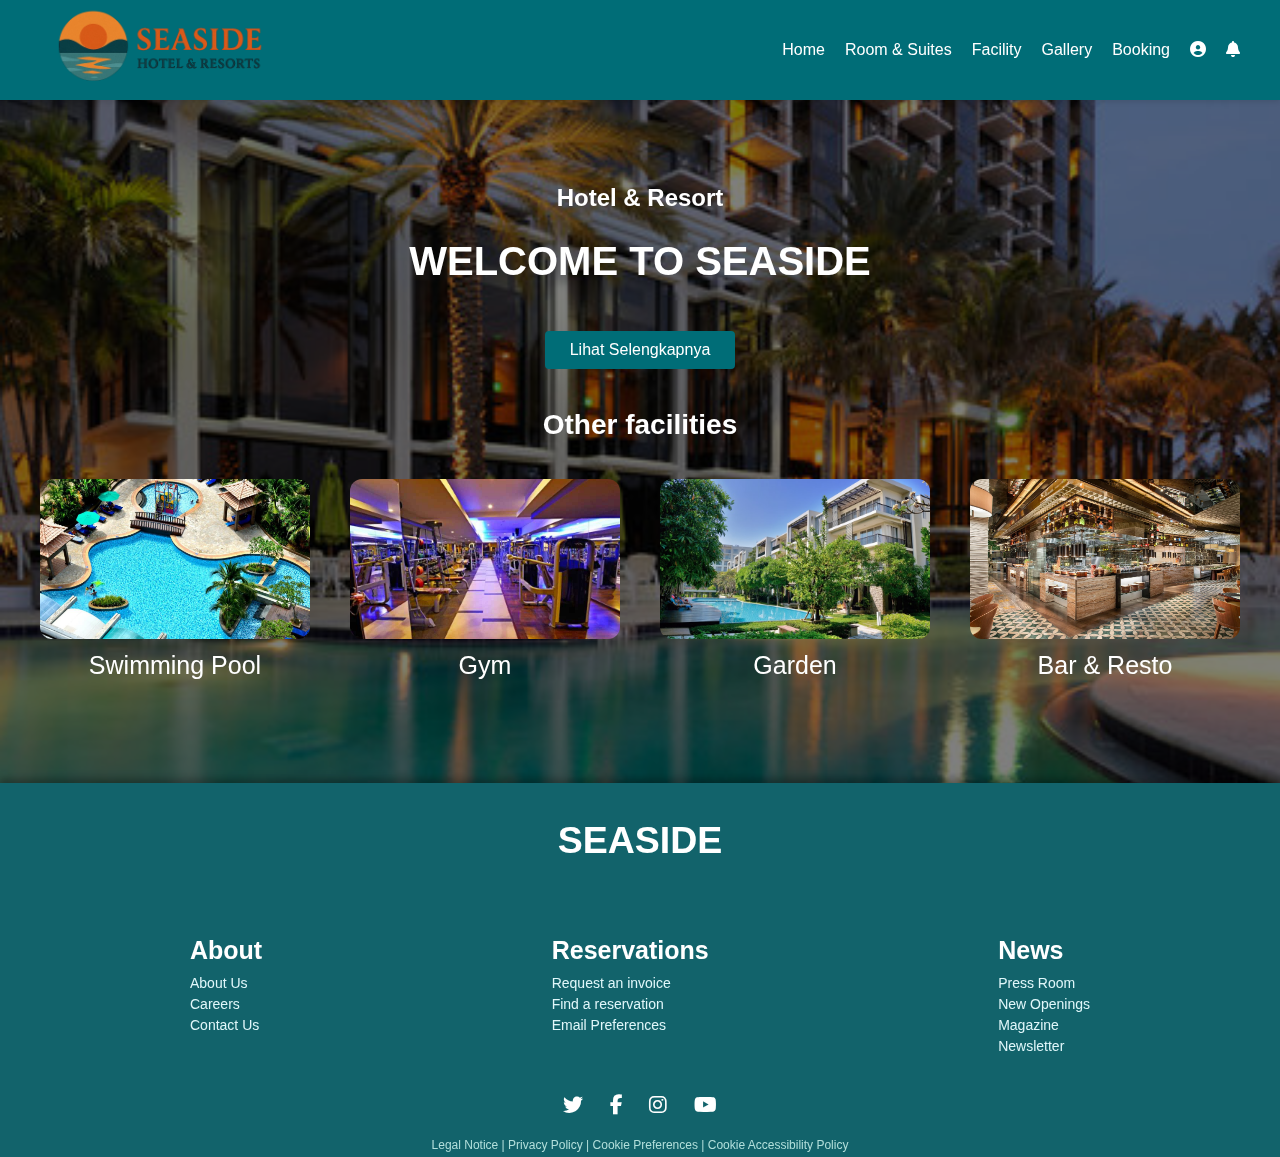
<file: Index.html>
<!DOCTYPE html>
<html lang="en">
<head>
  <meta charset="UTF-8" />
  <meta name="viewport" content="width=device-width, initial-scale=1.0"/>
  <title>Seaside Resort</title>
  <link rel="stylesheet" href="styles.css" />
  <link href="https://fonts.googleapis.com/css2?family=Roboto:wght@400;700&display=swap" rel="stylesheet">
  
  <link rel="stylesheet" href="https://cdnjs.cloudflare.com/ajax/libs/font-awesome/6.5.0/css/all.min.css">


</head>
<body> <!--Isi Utama Dalam halaman web -->

  <!-- Header -->
      <nav>
              <div class="header">
                <div class="nav-container">
                <img src="logo.png" class="logo" alt="Logo Hotel" />
                  <div class="nav">
                    <a href="Index.html">Home</a>
                    <a href="rooms.html">Room & Suites</a>
                    <a href="facility.html">Facility</a>
                    <a href="gallery.html">Gallery</a>
                    <a href="booking.html">Booking</a>
                    <!-- Ikon Notifikasi & Profil -->
                    <a href="login.html"><i class="fas fa-user-circle"></i></a>
                    <a href="notifikasi.html"><i class="fas fa-bell"></i></a>
                  </div>

              </div>
          </div>

        </nav>

  <!-- Hero Section untuk bagian Selamat Datang-->
  <section class="hero">
    <div class="hero-overlay">
      <h3>Hotel & Resort</h3>
      <h1>WELCOME TO SEASIDE</h1>
      <button class="btn">Lihat Selengkapnya</button>
      
  <!-- Untuk bagian Fasilitas Tambahan-->    
      <p class="facilities-label">Other facilities</p>
      <div class="facilities">
        <div class="facility">
          <img src="pool.jpg" alt="Swimming Pool">
          <p>Swimming Pool</p>
        </div>
        <div class="facility">
          <img src="gym.jpg" alt="Gym">
          <p>Gym</p>
        </div>
        <div class="facility">
          <img src="taman.jpeg" alt="Garden">
          <p>Garden</p>
        </div>
        <div class="facility">
          <img src="resto.jpg" alt="Bar & Resto">
          <p>Bar & Resto</p>
        </div>
      </div>
    </div>
  </section>

  <!-- Footer pada bagian bawah-->
  <footer class="footer">
    <div class="footer-content">
      <h2>SEASIDE</h2>

   <!-- Footer tambahan berisi informasi tambahan-->    
      <div class="footer-columns">
        <div>
          <h4>About</h4>
          <a href="#">About Us</a>
          <a href="#">Careers</a>
          <a href="#">Contact Us</a>
        </div>
        <div>
          <h4>Reservations</h4>
          <a href="#">Request an invoice</a>
          <a href="#">Find a reservation</a>
          <a href="#">Email Preferences</a>
        </div>
        <div>
          <h4>News</h4>
          <a href="#">Press Room</a>
          <a href="#">New Openings</a>
          <a href="#">Magazine</a>
          <a href="#">Newsletter</a>
        </div>
      </div>

      <div class="socials">
        <a href="#"><i class="fab fa-twitter"></i></a>
        <a href="#"><i class="fab fa-facebook-f"></i></a>
        <a href="https://www.instagram.com/ltfiia_"><i class="fab fa-instagram"></i></a>
        <a href="#"><i class="fab fa-youtube"></i></a>
      </div>
      <div class="legal">
        <a href="#">Legal Notice</a> | 
        <a href="#">Privacy Policy</a> | 
        <a href="#">Cookie Preferences</a> | 
        <a href="#">Cookie Accessibility Policy</a>
      </div>
    </div>
  </footer>

</body>
</html>
</file>
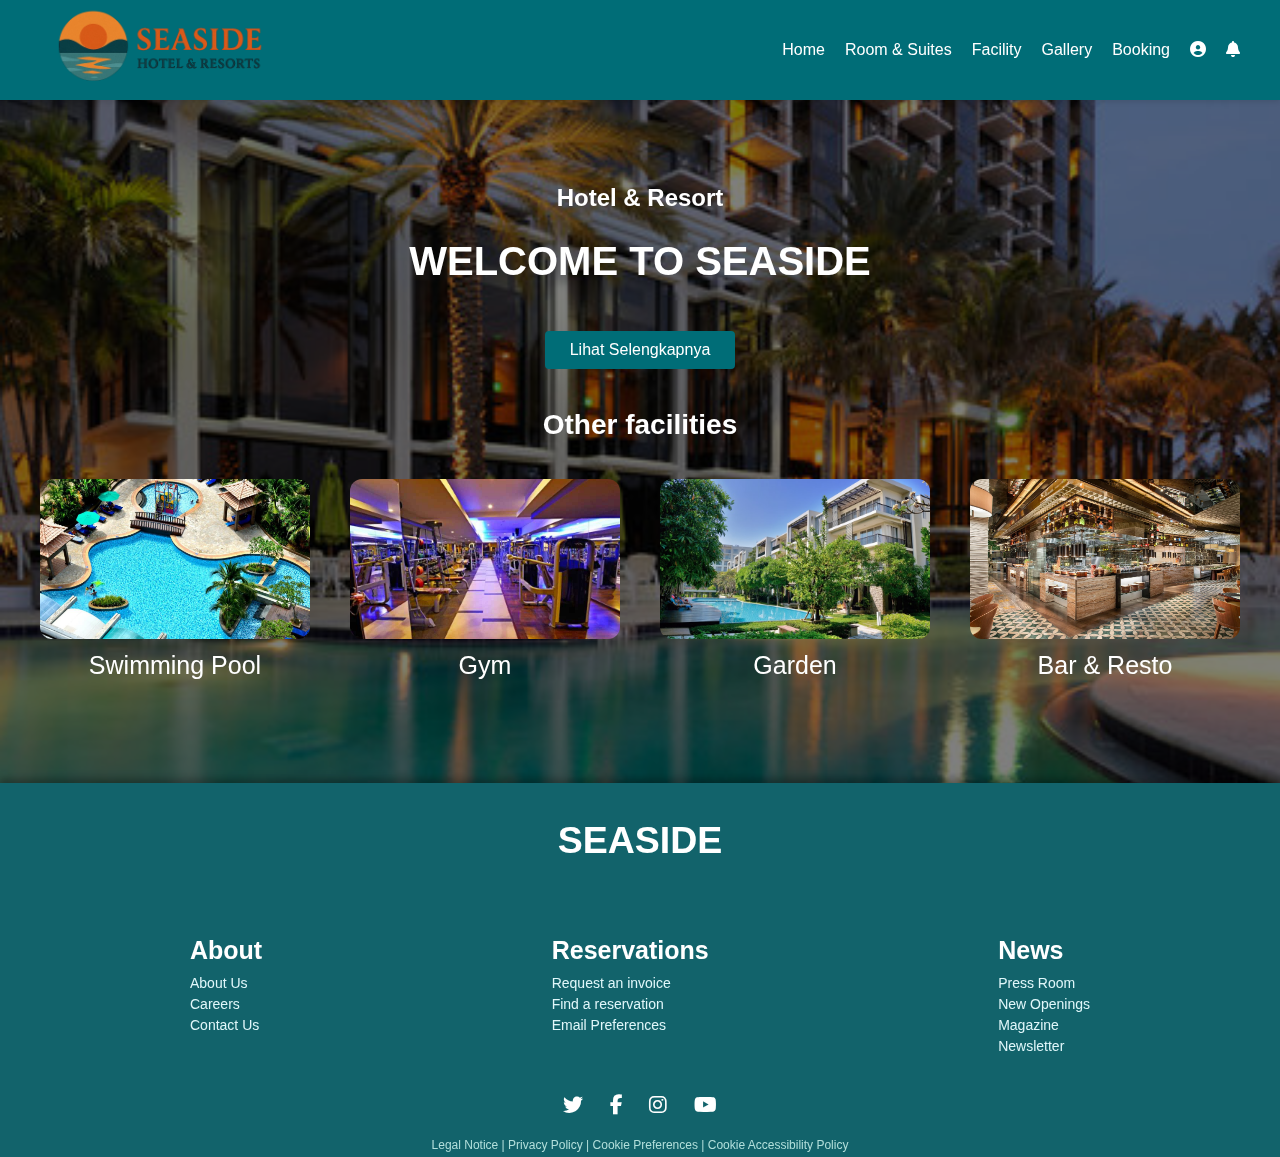
<file: facility.html>
<!DOCTYPE html>
<html lang="en">
<head>
  <meta charset="UTF-8" />
  <meta name="viewport" content="width=device-width, initial-scale=1.0"/>
  <title>Seaside Resort</title>
  <link rel="stylesheet" href="styles.css" />
  <link href="https://fonts.googleapis.com/css2?family=Roboto:wght@400;700&display=swap" rel="stylesheet">
  
  <link rel="stylesheet" href="https://cdnjs.cloudflare.com/ajax/libs/font-awesome/6.5.0/css/all.min.css">


</head>
<body> <!--Isi Utama Dalam halaman web -->

  <!-- Header -->
              <header>
              <div class="header">
                <div class="nav-container">
                <img src="logo.png" class="logo" alt="Logo Hotel" />
                  <div class="nav">
                    <a href="Index.html">Home</a>
                    <a href="rooms.html">Room & Suites</a>
                    <a href="facility.html">Facility</a>
                    <a href="gallery.html">Gallery</a>
                    <a href="booking.html">Booking</a>
                    <!-- Ikon Notifikasi & Profil -->
                    <a href="login.html"><i class="fas fa-user-circle"></i></a>
                    <a href="notifikasi.html"><i class="fas fa-bell"></i></a>
                  </div>

              </div>
          </div>

  </header>

  <!-- Hero Section untuk bagian Selamat Datang-->
  <section class="hero">
    <div class="hero-overlay">
      <h3>Hotel & Resort</h3>
      <h1>WELCOME TO SEASIDE</h1>
      <button class="btn">Lihat Selengkapnya</button>
      
  <!-- Untuk bagian Fasilitas Tambahan-->    
      <p class="facilities-label">Other facilities</p>
      <div class="facilities">
        <div class="facility">
          <img src="pool.jpg" alt="Swimming Pool">
          <p>Swimming Pool</p>
        </div>
        <div class="facility">
          <img src="gym.jpg" alt="Gym">
          <p>Gym</p>
        </div>
        <div class="facility">
          <img src="taman.jpeg" alt="Garden">
          <p>Garden</p>
        </div>
        <div class="facility">
          <img src="resto.jpg" alt="Bar & Resto">
          <p>Bar & Resto</p>
        </div>
      </div>
    </div>
  </section>

  <!-- Footer pada bagian bawah-->
  <footer class="footer">
    <div class="footer-content">
      <h2>SEASIDE</h2>

   <!-- Footer tambahan berisi informasi tambahan-->    
      <div class="footer-columns">
        <div>
          <h4>About</h4>
          <a href="#">About Us</a>
          <a href="#">Careers</a>
          <a href="#">Contact Us</a>
        </div>
        <div>
          <h4>Reservations</h4>
          <a href="#">Request an invoice</a>
          <a href="#">Find a reservation</a>
          <a href="#">Email Preferences</a>
        </div>
        <div>
          <h4>News</h4>
          <a href="#">Press Room</a>
          <a href="#">New Openings</a>
          <a href="#">Magazine</a>
          <a href="#">Newsletter</a>
        </div>
      </div>

      <div class="socials">
        <a href="#"><i class="fab fa-twitter"></i></a>
        <a href="#"><i class="fab fa-facebook-f"></i></a>
        <a href="https://www.instagram.com/ltfiia_"><i class="fab fa-instagram"></i></a>
        <a href="#"><i class="fab fa-youtube"></i></a>
      </div>
      <div class="legal">
        <a href="#">Legal Notice</a> | 
        <a href="#">Privacy Policy</a> | 
        <a href="#">Cookie Preferences</a> | 
        <a href="#">Cookie Accessibility Policy</a>
      </div>
    </div>
  </footer>

</body>
</html>
</file>
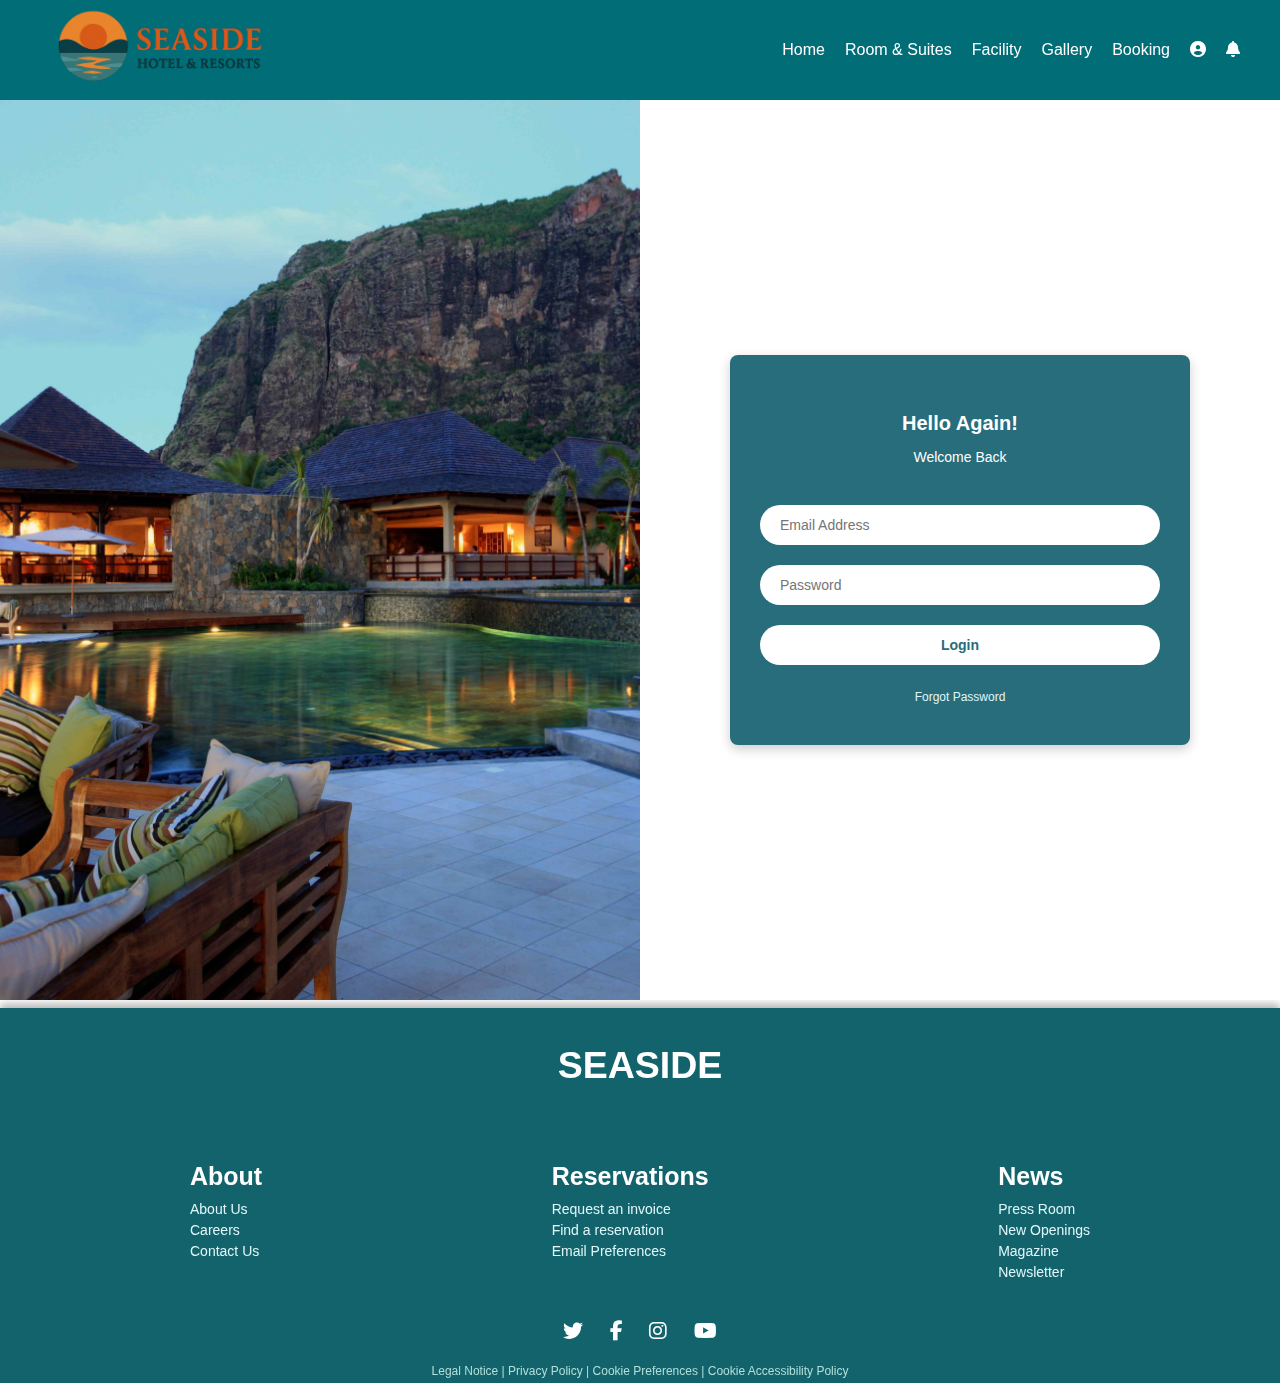
<file: login.html>
<!DOCTYPE html>
<html lang="en">
<head>
  <meta charset="UTF-8" />
  <meta name="viewport" content="width=device-width, initial-scale=1.0"/>
  <title>Seaside Login</title>
  <link rel="stylesheet" href="styles.css" />
  <link href="https://fonts.googleapis.com/css2?family=Roboto:wght@400;700&display=swap" rel="stylesheet">
  <link rel="stylesheet" href="https://cdnjs.cloudflare.com/ajax/libs/font-awesome/6.5.0/css/all.min.css">
</head>
<body>

  <!-- Header -->
  <div class="header">
    <div class="nav-container">
      <img src="logo.png" class="logo" alt="Logo Hotel" />
      <div class="nav">
        <a href="index.html">Home</a>
        <a href="rooms.html">Room & Suites</a>
        <a href="facility.html">Facility</a>
        <a href="gallery.html">Gallery</a>
        <a href="booking.html">Booking</a>
        <a href="login.html"><i class="fas fa-user-circle"></i></a>
        <a href="notifikasi.html"><i class="fas fa-bell"></i></a>
      </div>
    </div>
  </div>

  <!-- Login Section -->
  <section class="login-section">
    <div class="login-page">
  <div class="login-left"></div>
  <div class="login-right">
    <div class="login-box">
      <h2>Hello Again!</h2>
      <p>Welcome Back</p>
      <input type="email" placeholder="Email Address" />
      <input type="password" placeholder="Password" />
      <button>Login</button>
      <a href="#">Forgot Password</a>
    </div>
  </div>
</div>

  </section>

  <!-- Footer -->
  <footer class="footer">
    <div class="footer-content">
      <h2>SEASIDE</h2>

      <div class="footer-columns">
        <div>
          <h4>About</h4>
          <a href="#">About Us</a>
          <a href="#">Careers</a>
          <a href="#">Contact Us</a>
        </div>
        <div>
          <h4>Reservations</h4>
          <a href="#">Request an invoice</a>
          <a href="#">Find a reservation</a>
          <a href="#">Email Preferences</a>
        </div>
        <div>
          <h4>News</h4>
          <a href="#">Press Room</a>
          <a href="#">New Openings</a>
          <a href="#">Magazine</a>
          <a href="#">Newsletter</a>
        </div>
      </div>

      <div class="socials">
        <a href="#"><i class="fab fa-twitter"></i></a>
        <a href="#"><i class="fab fa-facebook-f"></i></a>
        <a href="https://www.instagram.com/ltfiia_"><i class="fab fa-instagram"></i></a>
        <a href="#"><i class="fab fa-youtube"></i></a>
      </div>

      <div class="legal">
        <a href="#">Legal Notice</a> | 
        <a href="#">Privacy Policy</a> | 
        <a href="#">Cookie Preferences</a> | 
        <a href="#">Cookie Accessibility Policy</a>
      </div>
    </div>
  </footer>

</body>
</html>
</file>
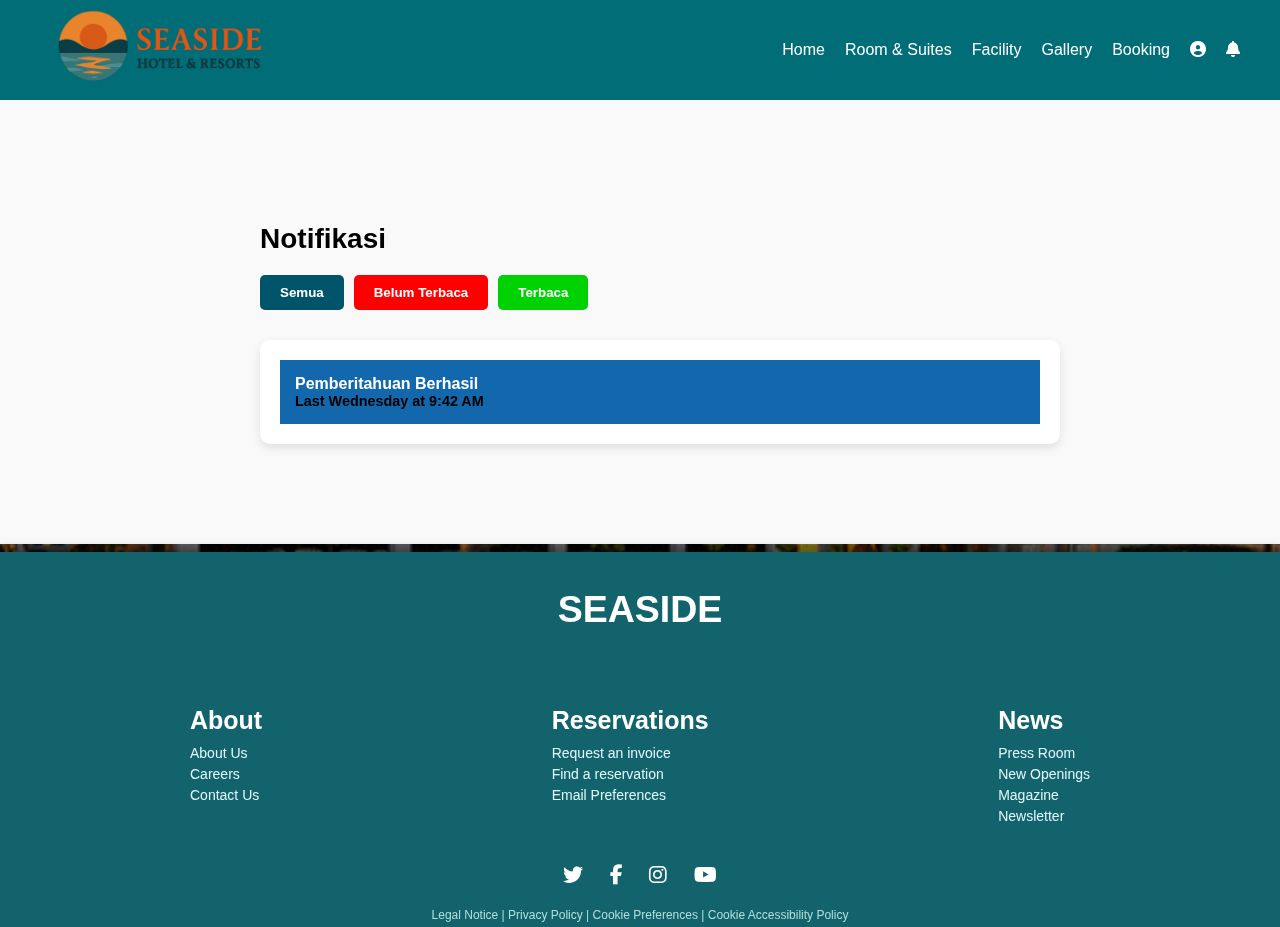
<file: notifikasi.html>
<!DOCTYPE html>
<html lang="en">
<head>
  <meta charset="UTF-8" />
  <meta name="viewport" content="width=device-width, initial-scale=1.0"/>
  <title>Seaside Resort</title>
  <link rel="stylesheet" href="styles.css" />
  <link href="https://fonts.googleapis.com/css2?family=Roboto:wght@400;700&display=swap" rel="stylesheet">
  
  <link rel="stylesheet" href="https://cdnjs.cloudflare.com/ajax/libs/font-awesome/6.5.0/css/all.min.css">


</head>
<body> <!--Isi Utama Dalam halaman web -->

  <!-- Header -->
      <header>
              <div class="header">
                <div class="nav-container">
                <img src="logo.png" class="logo" alt="Logo Hotel" />
                  <div class="nav">
                    <a href="Index.html">Home</a>
                    <a href="rooms.html">Room & Suites</a>
                    <a href="facility.html">Facility</a>
                    <a href="gallery.html">Gallery</a>
                    <a href="booking.html">Booking</a>
                    <!-- Ikon Notifikasi & Profil -->
                    <a href="login.html"><i class="fas fa-user-circle"></i></a>
                    <a href="notifikasi.html"><i class="fas fa-bell"></i></a>
                  </div>

              </div>
          </div>

  </header>

  <!-- Halaman Notifikasi -->
<main>
<div class="notification-wrapper">
  <div class="notification-page">
    <h2 class="notif-title">Notifikasi</h2>

    <div class="notif-filter">
      <button class="btn-all">Semua</button>
      <button class="btn-unread">Belum Terbaca</button>
      <button class="btn-read">Terbaca</button>
    </div>

    <div class="notif-list">
      <div class="notif-item unread">
        Pemberitahuan Berhasil

      
        <div class="notif-time">Last Wednesday at 9:42 AM</div>
      </div>
    </div>
  </div>
</div>

</section>


  <!-- Footer pada bagian bawah-->
  <footer class="footer">
    <div class="footer-content">
      <h2>SEASIDE</h2>

   <!-- Footer tambahan berisi informasi tambahan-->    
      <div class="footer-columns">
        <div>
          <h4>About</h4>
          <a href="#">About Us</a>
          <a href="#">Careers</a>
          <a href="#">Contact Us</a>
        </div>
        <div>
          <h4>Reservations</h4>
          <a href="#">Request an invoice</a>
          <a href="#">Find a reservation</a>
          <a href="#">Email Preferences</a>
        </div>
        <div>
          <h4>News</h4>
          <a href="#">Press Room</a>
          <a href="#">New Openings</a>
          <a href="#">Magazine</a>
          <a href="#">Newsletter</a>
        </div>
      </div>

      <div class="socials">
        <a href="#"><i class="fab fa-twitter"></i></a>
        <a href="#"><i class="fab fa-facebook-f"></i></a>
        <a href="https://www.instagram.com/ltfiia_"><i class="fab fa-instagram"></i></a>
        <a href="#"><i class="fab fa-youtube"></i></a>
      </div>
      <div class="legal">
        <a href="#">Legal Notice</a> | 
        <a href="#">Privacy Policy</a> | 
        <a href="#">Cookie Preferences</a> | 
        <a href="#">Cookie Accessibility Policy</a>
      </div>
    </div>
  </footer>
</main>
</body>
</html>
</file>
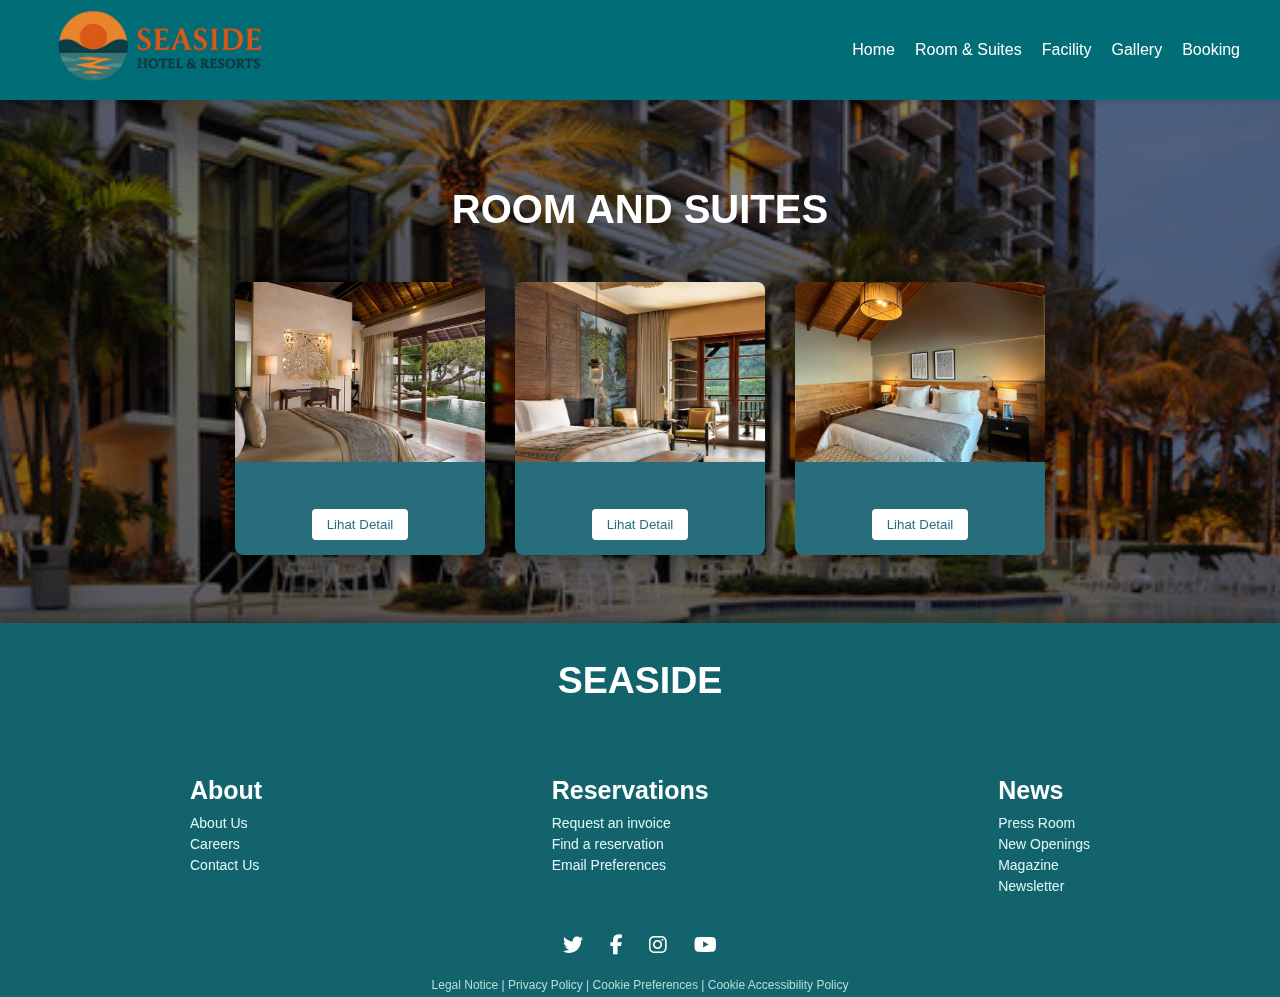
<file: rooms.html>
<!DOCTYPE html>
<html lang="en">
<head>
  <meta charset="UTF-8" />
  <meta name="viewport" content="width=device-width, initial-scale=1.0"/>
  <title>Seaside Resort</title>
  <link rel="stylesheet" href="styles.css" />
  <link href="https://fonts.googleapis.com/css2?family=Roboto:wght@400;700&display=swap" rel="stylesheet">
  
  <link rel="stylesheet" href="https://cdnjs.cloudflare.com/ajax/libs/font-awesome/6.5.0/css/all.min.css">


</head>
<body> <!--Isi Utama Dalam halaman web -->

  <!-- Header -->
              <div class="header">
                <div class="nav-container">
                <img src="logo.png" class="logo" alt="Logo Hotel" />
                  <div class="nav">
                    <a href="Index.html">Home</a>
                    <a href="rooms.html">Room & Suites</a>
                    <a href="facility.html">Facility</a>
                    <a href="gallery.html">Gallery</a>
                    <a href="booking.html">Booking</a>
                  </div>

              </div>
          </div>

  </header>

  <!-- Hero Section untuk bagian Selamat Datang-->
  <section class="hero">
    <div class="hero-overlay">
      
      <h1>ROOM AND SUITES</h1>
      
      
  <!-- Untuk bagian Fasilitas Tambahan-->    
      <div class="room-container">
            <div class="room-card">
                <img src="deluxe.jpg" alt="Deluxe Room">
                <div class="room-info">
                <h3>DELUXE ROOM</h3>
                <button>Lihat Detail</button>
                </div>
            </div>

            <div class="room-card">
                <img src="superior.jpg" alt="Superior Room">
                <div class="room-info">
                <h3>SUPERIOR ROOM</h3>
                <button>Lihat Detail</button>
                </div>
            </div>

            <div class="room-card">
                <img src="standard.jpg" alt="Standard Room">
                <div class="room-info">
                <h3>STANDART ROOM</h3>
                <button>Lihat Detail</button>
                </div>
            </div>
            </div>

    </div>
  </section>

  <!-- Footer pada bagian bawah-->
  <footer class="footer">
    <div class="footer-content">
      <h2>SEASIDE</h2>

   <!-- Footer tambahan berisi informasi tambahan-->    
      <div class="footer-columns">
        <div>
          <h4>About</h4>
          <a href="#">About Us</a>
          <a href="#">Careers</a>
          <a href="#">Contact Us</a>
        </div>
        <div>
          <h4>Reservations</h4>
          <a href="#">Request an invoice</a>
          <a href="#">Find a reservation</a>
          <a href="#">Email Preferences</a>
        </div>
        <div>
          <h4>News</h4>
          <a href="#">Press Room</a>
          <a href="#">New Openings</a>
          <a href="#">Magazine</a>
          <a href="#">Newsletter</a>
        </div>
      </div>

      <div class="socials">
        <a href="#"><i class="fab fa-twitter"></i></a>
        <a href="#"><i class="fab fa-facebook-f"></i></a>
        <a href="https://www.instagram.com/ltfiia_"><i class="fab fa-instagram"></i></a>
        <a href="#"><i class="fab fa-youtube"></i></a>
      </div>
      <div class="legal">
        <a href="#">Legal Notice</a> | 
        <a href="#">Privacy Policy</a> | 
        <a href="#">Cookie Preferences</a> | 
        <a href="#">Cookie Accessibility Policy</a>
      </div>
    </div>
  </footer>

</body>
</html>
</file>
<file: styles.css>
/* Mengatur properti dasar untuk seluruh halaman */
body:not(.login-page) {
  margin: 0; /* Menghilangkan margin bawaan browser */
  font-family: 'Open Sans', sans-serif; /* Menentukan jenis huruf yang digunakan */
  color: #fff; /* Warna teks default jadi putih */
  
  /* Menambahkan gambar sebagai latar belakang halaman */
  background-image: url(baghotell.jpg); /* Lokasi file gambar background */
  background-size: cover; /* Agar gambar menutupi seluruh area */
  background-position: center; /* Posisikan gambar di tengah */
  background-repeat: no-repeat; /* Gambar tidak diulang */
  background-attachment: fixed; /* Gambar tetap di tempat saat scroll */
}

/* Efek gelap transparan di atas background */
body:not(.login-page)::before {
  content: "";
  position: fixed;
  top: 0;
  left: 0;
  width: 100%;
  height: 100%;
  background-color: rgba(0, 0, 0, 0.5); /* Untuk baground agak Transparan hitam */
  z-index: -1; /* Supaya ada di belakang konten utama */
}

/* Mengatur tampilan link agar tidak bergaris dan warnanya mengikuti elemen induk */
a {
  text-decoration: none; /* Menghilangkan garis bawah */
  color: inherit; /* Mengikuti warna teks dari induknya */
}

/* Mengatur tampilan header bagian atas */
.header {
  background-color: #006d77; /* Warna latar belakang header */
  padding: 10px 20px; /* Ruang dalam atas-bawah 10px, kanan-kiri 20px */
  display: flex; /* Agar konten sejajar secara horizontal */
  align-items: center; /* Posisikan item di tengah secara vertikal */
  box-shadow: 0 2px 5px rgba(0, 0, 0, 0.1); /* Bayangan halus di bawah header */
  height: 80px; /* Tinggi maksimum header */
}

.nav {
  display: flex;
  align-items: center;
  margin-right: 20px;
}

/* Container navigasi dalam header */
.nav-container {
  display: flex; /* Tampilkan item secara horizontal */
  align-items: center; /* Sejajarkan vertikal */
  justify-content: space-between; /* Jarak antara logo dan menu ke tepi */
  width: 100%; /* Lebar penuh */
}

/* Mengatur ukuran logo */
.logo {
  height: 240px; /* Tinggi maksimum logo */
  width: auto; /* Otomatis menyesuaikan lebar sesuai proporsi */
  margin-left: 20px; /* Jarak kiri dari tepi */
}

/* Gaya untuk setiap link navigasi */
.nav a {
  margin-left: 20px; /* Jarak antar menu */
  color: white; /* Warna teks putih */
  font-weight: 500; /* Ketebalan huruf */
  font-size: 16px; /* Ukuran font */
}

/* Overlay yang ada di tengah halaman (tempat tulisan welcome) */
.hero-overlay {
  background-color: transparent; /* Dibuat transparan supaya background gambar terlihat */
  padding: 60px 30px; /* Ruang dalam: atas-bawah 60px, kanan-kiri 30px */
  text-align: center; /* Teks di tengah */
}

/* Judul kecil di hero section */
.hero-overlay h3 {
  font-size: 24px; /* Ukuran huruf */
  margin-bottom: 10px; /* Jarak bawah antar elemen */
}

/* Judul besar di hero section */
.hero-overlay h1 {
  font-size: 40px; /* Ukuran huruf besar */
  font-weight: bold; /* Huruf tebal */
}

/* Gaya untuk tombol utama */
.btn {
  margin: 20px 0; /* Jarak atas dan bawah */
  background-color: #006d77; /* Warna latar tombol */
  color: white; /* Warna teks */
  border: none; /* Tidak ada garis tepi */
  padding: 10px 25px; /* Ukuran tombol */
  font-size: 16px; /* Ukuran teks tombol */
  cursor: pointer; /* Kursor berubah saat diarahkan */
  border-radius: 4px; /* Sudut membulat */
}

/* Label untuk bagian fasilitas */
.facilities-label {
  margin-top: 20px; /* Jarak dari elemen atasnya */
  font-weight: bold; /* Huruf tebal */
  font-size: 28px; /* Tambahkan ini untuk membesarkan teks */
  text-align: center; /* (opsional) agar teks rata tengah */
}

/* Container fasilitas */
.facilities {
  display: flex; /* Tampilkan item secara horizontal */
  justify-content: center; /* Pusatkan isi */
  flex-wrap: wrap; /* Boleh pindah ke baris baru kalau penuh */
  margin-top: 20px; /* Jarak dari atas */
  gap: 20px; /* Jarak antar fasilitas */
}

/* Satu kotak fasilitas */
.facility {
  text-align: center; /* Teks di tengah */
  margin: 10px;
}

/* Gambar fasilitas (MENU OUR FACILITIES*/
.facility img {
  width: 270px; /* Lebar gambar */
  height: 160px; /* Tinggi gambar */
  object-fit: cover; /* Gambar tetap proporsional, tapi penuh */
  border-radius: 12px; /* Sudut membulat */
}

/* Nama fasilitas */
.facility p {
  margin-top: 8px; /* Jarak dari gambar */
  font-size: 25px;
  font-weight: 500;
}

/* Bagian footer */
.footer {
  background-color: #12636b; /* Warna latar belakang */
  padding: 5px 0px; /* Ruang dalam */
  color: white; /* Warna teks */
  margin-top: 8px; /* Jarak dari gambar */
  font-size: 25px;
  box-shadow: 0 -4px 8px rgba(0, 0, 0, 0.3); /* Bayangan di atas footer */
  
}

/* Konten utama di dalam footer */
.footer-content {
  max-width: 1000px; /* Maksimal lebar konten */
  margin: auto; /* Tengah halaman */
  width: 100%; /* Supaya tetap responsif */
  text-align: center; /* Rata tengah */
  padding: 0 20px;
}

/* Bagian kolom-kolom footer yang tulisan about, reservasion dan news*/
.footer-columns {
  display: flex;
  justify-content: space-between; /* Biar jaraknya merata kiri-kanan */
  flex-wrap: wrap;
  margin-top: 20px;
  text-align: left;
  max-width: 1000px; /* Batasi lebar konten footer */
  margin-left: auto;
  margin-right: auto;
  padding: 0 40px; /* Jarak dari tepi kiri-kanan */
}

/* Setiap kolom di footer */
.footer-columns div {
  margin: 10px 10px; /* Jarak antar kolom */
}

/* Judul masing-masing kolom */
.footer-columns h4 {
  margin-bottom: 10px;
}

/* Link di footer */
.footer-columns a {
  display: block; /* Tampilkan sebagai blok, satu per baris */
  margin: 5px 0;
  font-size: 14px;
  color: #e0f7fa; /* Warna link yang lebih terang */
}

/* Bagian sosial media */
.socials {
  margin-top: 20px;
}

/* Link icon sosial media */
.socials a {
  margin: 0 10px;
  color: white;
  font-size: 20px;
}

/* Legal notice kecil di bawah footer */
.legal {
  margin-top: 20px;
  font-size: 12px;
  color: #b2dfdb;
}

/* =================== */
/* Room & Suites Style */
/* =================== */

.room-container {
  display: flex;
  justify-content: center;
  gap: 30px;
  margin-top: 50px;
  flex-wrap: wrap; /* Tambahan kalau di layar kecil biar responsif */
}

.room-card {
  width: 250px;
  background-color: #276d7b;
  border-radius: 8px;
  overflow: hidden;
  box-shadow: 0 4px 12px rgba(0, 0, 0, 0.2);
  text-align: center;
}

.room-card img {
  width: 100%;
  height: 180px;
  object-fit: cover;
}

.room-info {
  padding: 15px;
}

.room-info h3 {
  color: white;
  margin-bottom: 10px;
}

.room-info button {
  background-color: white;
  color: #276d7b;
  padding: 8px 15px;
  border: none;
  border-radius: 4px;
  cursor: pointer;
}

.room-info button:hover {
  background-color: #e0e0e0;
}

/* Form Booking */
.booking-form {
  background-color: #f7f7f7;
  padding: 20px;
  display: flex;
  justify-content: center;
  gap: 15px;
  border-radius: 8px;
  margin: 40px 20px;
  flex-wrap: wrap;
}

.booking-form select,
.booking-form input {
  padding: 10px;
  font-size: 14px;
  border-radius: 6px;
  border: 1px solid #ccc;
}

.search-btn {
  background-color: #f9a825;
  color: white;
  padding: 10px 20px;
  border: none;
  border-radius: 6px;
  cursor: pointer;
  font-weight: bold;
}

/* Booking List */
.booking-list {
  margin: 40px 20px;
  display: flex;
  flex-direction: column;
  gap: 30px;
}

.booking-card {
  display: flex;
  background-color: white;
  border-radius: 10px;
  overflow: hidden;
  box-shadow: 0 4px 15px rgba(0,0,0,0.2);
  padding: 15px;
  align-items: center;
}

.booking-card img {
  width: 200px;
  height: 150px;
  object-fit: cover;
  border-radius: 10px;
  margin-right: 20px;
}

.room-info {
  flex: 1;
}

.room-info h3 {
  margin: 0;
  color: #276d7b;
}

.room-info ul {
  padding: 0;
  list-style: none;
}

.room-info ul li {
  font-size: 14px;
  color: #555;
}

.booking-details {
  display: flex;
  flex-direction: column;
  gap: 8px;
  align-items: flex-start;
}

.booking-details input {
  padding: 6px;
  border-radius: 4px;
  border: 1px solid #ccc;
}

.price {
  font-weight: bold;
  color: orange;
  margin-top: 10px;
}

.book-btn {
  background-color: #276d7b;
  color: white;
  padding: 8px 15px;
  border: none;
  border-radius: 6px;
  cursor: pointer;
}

/* ================= */
/* Login Page Style  */
/* ================= */

.login-page {
  display: flex;
  height: 100vh;
  width: 100%;
}

/* Bagian kiri dengan gambar background */
.login-left {
  flex: 1;
  background-image: url('login.jpg'); /* Ganti jika berbeda */
  background-size: cover;
  background-position: center;
}

/* Bagian kanan untuk form login */
.login-right {
  flex: 1;
  background-color: white;
  display: flex;
  justify-content: center;
  align-items: center;
  position: relative;
}

/* Kotak login */
.login-box {
  background-color: #276d7b;
  padding: 40px 30px;
  border-radius: 8px;
  width: 100%;
  max-width: 400px;
  text-align: center;
  color: white;
  box-shadow: 0 4px 12px rgba(0, 0, 0, 0.2);
}

.login-box h2 {
  margin-bottom: 10px;
  font-size: 20px;
}

.login-box p {
  margin-bottom: 30px;
  font-size: 14px;
}

/* Input field */
.login-box input[type="email"],
.login-box input[type="password"] {
  width: 100%;
  padding: 12px 20px;
  margin: 10px 0;
  border: none;
  border-radius: 25px;
  box-sizing: border-box; /* Ini penting biar padding gak nambahin lebar */
  outline: none;
  font-size: 14px;
}

/* Tombol Login */
.login-box button {
  width: 100%;
  padding: 12px 20px;
  margin: 10px 0;
  border: none;
  border-radius: 25px;
  background-color: white;
  color: #276d7b;
  font-weight: bold;
  cursor: pointer;
  font-size: 14px;
  box-sizing: border-box; /* Ini penting biar padding gak nambahin lebar */
  margin-top: 10px;
}

.login-box button:hover {
  background-color: white;
  color: #276d7b;
  font-weight: bold;
  cursor: pointer;
  transition: background-color 0.3s ease;
}

/* Link "Forgot Password" */
.login-box a {
  display: inline-block;
  margin-top: 15px;
  font-size: 12px;
  color: #e0f7fa;
}


/* ================= */
/* Notifikasi Section */
/* ================= */
.notification-wrapper {
  background: #f9f9f9;
  padding: 50px 20px;
  width: 100%;
}

.notification-page {
  background: #f9f9f9;
  padding: 50px 20px; 
  max-width: 800px;
  margin: 0 auto;

}

.notif-title {
  font-size: 28px;
  font-weight: 700;
  margin-bottom: 20px;
  color: #000;
  text-align: left;
}

.notif-filter {
  display: flex;
  justify-content: flex-start;
  gap: 10px;
  margin-bottom: 30px;
  flex-wrap: wrap;
}

.notif-filter button {
  padding: 10px 20px;
  font-weight: bold;
  border: none;
  border-radius: 5px;
  cursor: pointer;
}

.btn-all {
  background-color: #005469;
  color: #ffffff;
  border: 1px solid #ffffff;
}

.btn-unread {
  background-color: red;
  color: #fff;
}

.btn-read {
  background-color: #00d100;
  color: #fff;
}

.notif-list {
  background: #fff;
  max-width: 800px;
  margin: 0 auto;
  border-radius: 10px;
  padding: 20px;
  box-shadow: 0 4px 10px rgba(0,0,0,0.1);
  text-align: left;
}

.notif-item {
  padding: 15px;
  border-bottom: 1px solid #000000; /* untuk warna tulisan*/
}

.notif-item:last-child {
  border-bottom: none;
}

.notif-item.unread {
  font-weight: bold;
  background-color: #1267ad; /* untuk bagroung tulisan isi notifikasi*/
}

.notif-time {
  font-size: 0.9rem;
  color: #000000;
}
</file>
